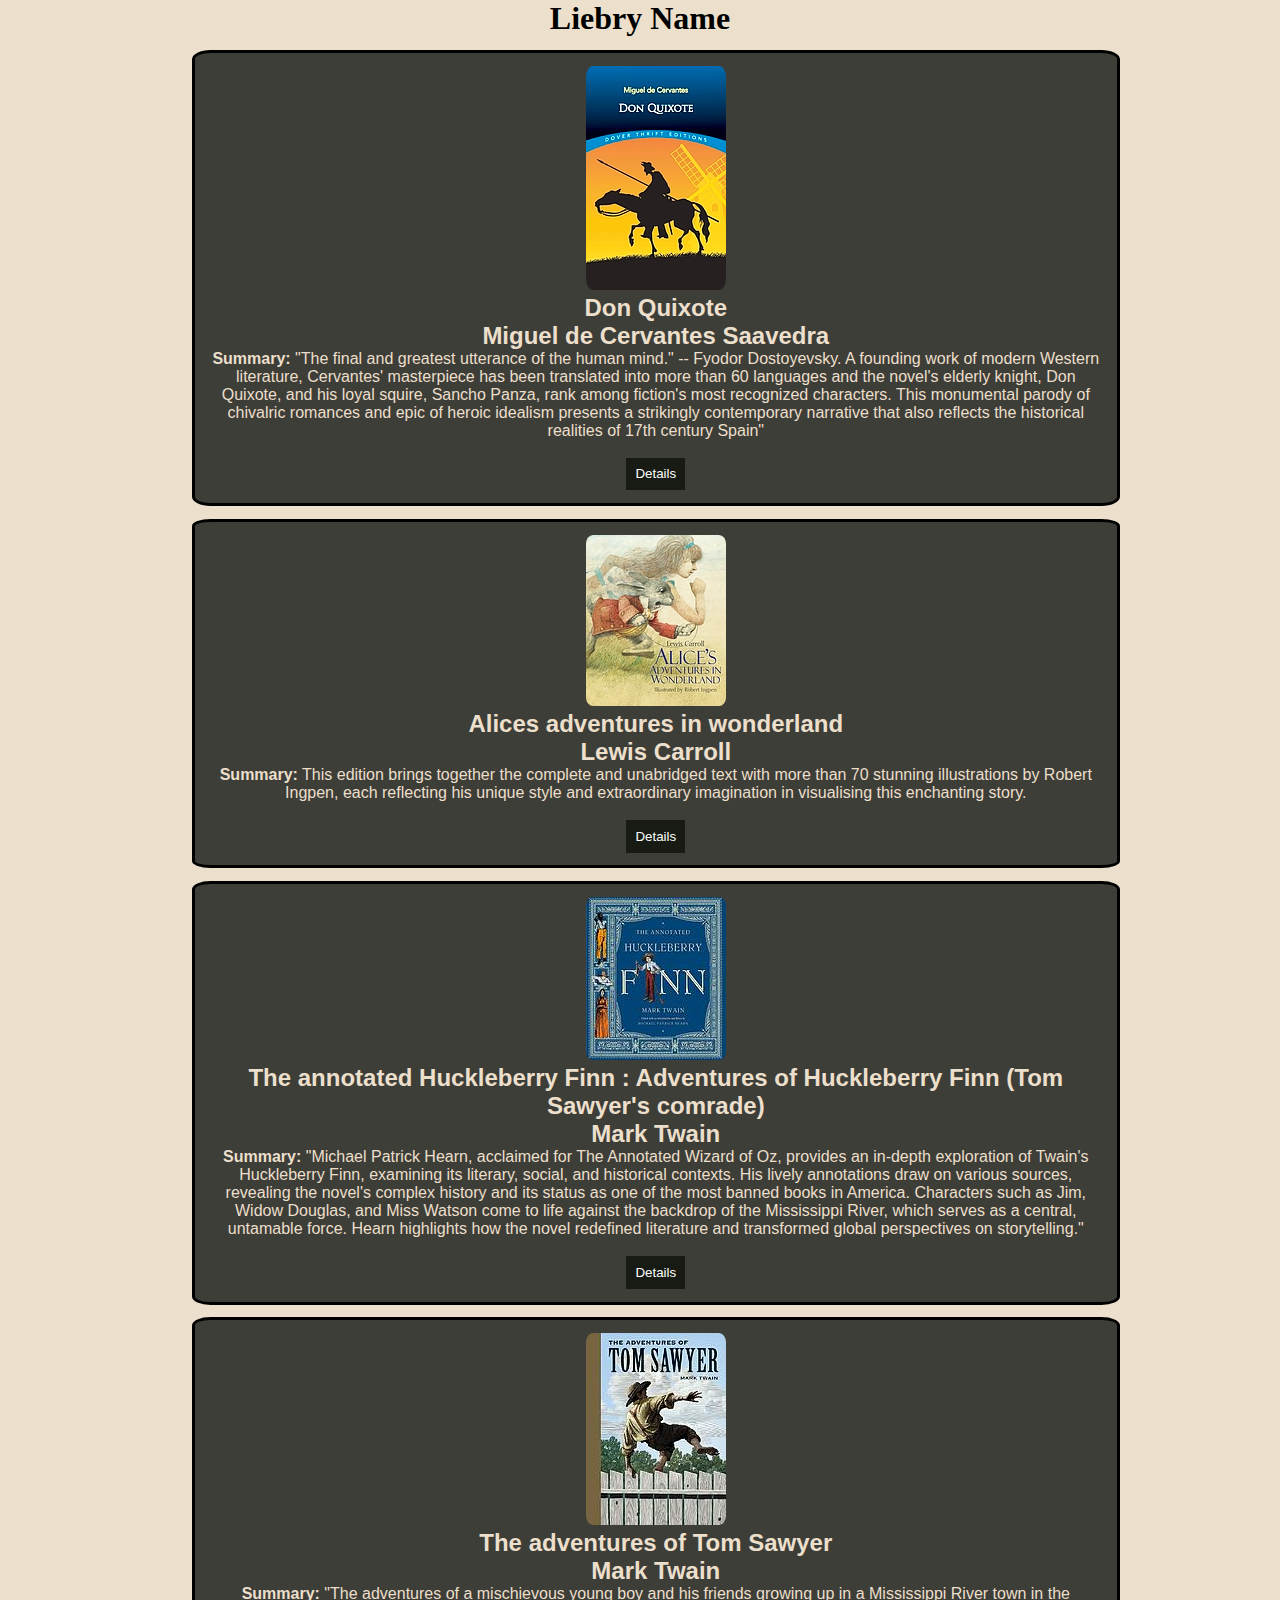
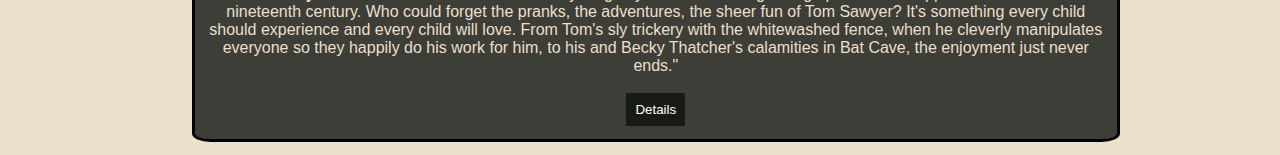
<file: index.html>
<!DOCTYPE html>
<html lang="en">

<head>
    <meta charset="UTF-8">
    <meta name="viewport" content="width=device-width, initial-scale=1.0">

    <title>Liebry</title>
    <link rel="stylesheet" href="style.css">
    <link rel="shortcut icon" href="./imgs/menu_book_24dp_E3E3E3_FILL0_wght400_GRAD0_opsz24.png" type="image/x-icon">
</head>

<body>
    <h1>Liebry Name</h1>
    <div class="Card-Book">
        <ul>
            <li><img src="./imgs/Don-Quixote.jpg" alt=""></li>
            <li>
                <h2>Don Quixote</h2>
            </li>
            <li>
                <h2>Miguel de Cervantes Saavedra</h2>
            </li>
            <li>
                <p><b>Summary:</b> "The final and greatest utterance of the human mind." -- Fyodor Dostoyevsky. A
                    founding work of modern Western literature, Cervantes' masterpiece has been translated into more
                    than 60 languages and the novel's elderly knight, Don Quixote, and his loyal squire, Sancho Panza,
                    rank among fiction's most recognized characters. This monumental parody of chivalric romances and
                    epic of heroic idealism presents a strikingly contemporary narrative that also reflects the
                    historical realities of 17th century Spain"</p>
            </li>
            <li><a href="./Don-Quixote.html"><button>Details</button></a></li>
        </ul>
    </div>
    <div class="Card-Book">
        <ul>
            <li><img src="./imgs/Alices-adventures-in-wonderland.jpg" alt=""></li>
            <li>
                <h2>Alices adventures in wonderland</h2>
            </li>
            <li>
                <h2>Lewis Carroll</h2>
            </li>
            <li>
                <p><b>Summary:</b> This edition brings together the complete and unabridged text with more than 70
                    stunning illustrations by Robert Ingpen, each reflecting his unique style and extraordinary
                    imagination in visualising this enchanting story.</p>
            </li>
            <li><a href="./Alices-adventures-in-wonderland.html"><button>Details</button></a></li>
        </ul>
    </div>
    <div class="Card-Book">
        <ul>
            <li><img src="./imgs/The-annotated-Huckleberry-Finn.jpg" alt=""></li>
            <li>
                <h2>The annotated Huckleberry Finn : Adventures of Huckleberry Finn (Tom Sawyer's comrade)</h2>
            </li>
            <li>
                <h2>Mark Twain</h2>
            </li>
            <li>
                <p><b>Summary:</b> "Michael Patrick Hearn, acclaimed for The Annotated Wizard of Oz, provides an
                    in-depth exploration of Twain's Huckleberry Finn, examining its literary, social, and historical
                    contexts. His lively annotations draw on various sources, revealing the novel's complex history and
                    its status as one of the most banned books in America. Characters such as Jim, Widow Douglas, and
                    Miss Watson come to life against the backdrop of the Mississippi River, which serves as a central,
                    untamable force. Hearn highlights how the novel redefined literature and transformed global
                    perspectives on storytelling."</p>
            </li>
            <li><a href="./The-annotated-Huckleberry-Finn.html"><button>Details</button></a></li>
        </ul>
    </div>
    <div class="Card-Book">
        <ul>
            <li><img src="./imgs/The-adventures-of-Tom-Sawyer.jpg" alt=""></li>
            <li>
                <h2>The adventures of Tom Sawyer</h2>
            </li>
            <li>
                <h2>Mark Twain</h2>
            </li>
            <li>
                <p><b>Summary:</b> "The adventures of a mischievous young boy and his friends growing up in a
                    Mississippi
                    River town in the nineteenth century. Who could forget the pranks, the adventures, the sheer fun of
                    Tom Sawyer? It's something every child should experience and every child will love. From Tom's sly
                    trickery with the whitewashed fence, when he cleverly manipulates everyone so they happily do his
                    work for him, to his and Becky Thatcher's calamities in Bat Cave, the enjoyment just never ends."
                </p>
            </li>
            <li><a href="./The-adventures-of-Tom-Sawyer.html"><button>Details</button></a></li>
        </ul>
    </div>
</body>

</html>
</file>
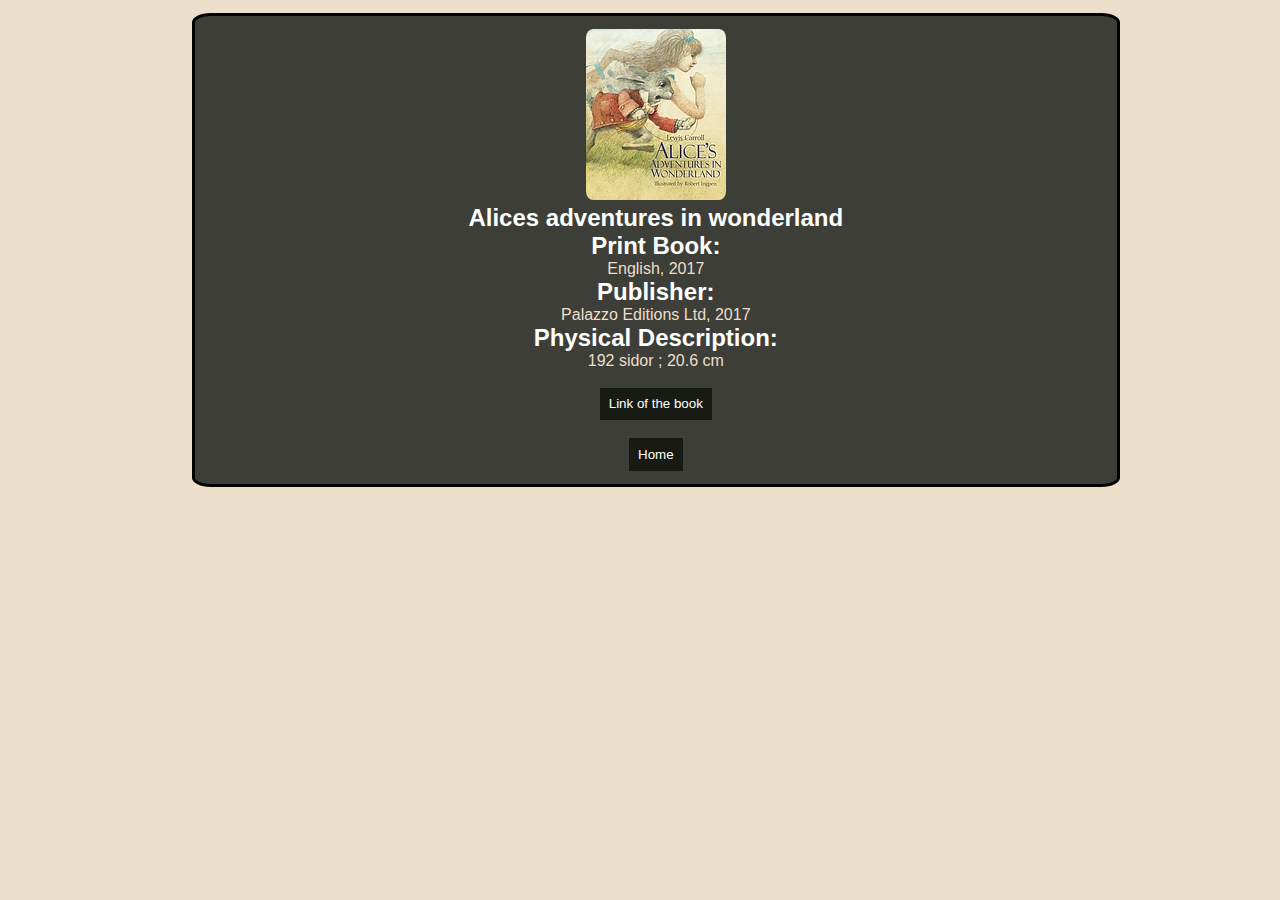
<file: Alices-adventures-in-wonderland.html>
<!DOCTYPE html>
<html lang="en">

<head>
    <meta charset="UTF-8">
    <meta name="viewport" content="width=device-width, initial-scale=1.0">
    <title>Alices adventures in wonderland</title>
    <link rel="stylesheet" href="style.css">
</head>

<body>
    <div class="Card-Book">
        <ul>
            <li><img src="./imgs/Alices-adventures-in-wonderland.jpg" alt=""></li>
            <li>
                <h2><span>Alices adventures in wonderland</span></h2>
            </li>
            <li>
                <h2><b><span>Print Book:</span></b></h2>
                <p>English, 2017</p>
            </li>
            <li>
                <h2><b><span>Publisher:</span></b> </h2>
                <p>Palazzo Editions Ltd, 2017</p>
            </li>
            <li>
                <h2><b><Span>Physical Description:</Span></b>
                </h2>
                <p>192 sidor ; 20.6 cm</p>
            </li>
            <li><a href="https://search.worldcat.org/title/alices-adventures-in-wonderland/oclc/1023201734"><button>Link
                        of the book</button></a></li>
            <li><a href="index.html"><button>Home</button></a></li>

        </ul>
    </div>
</body>

</html>
</file>
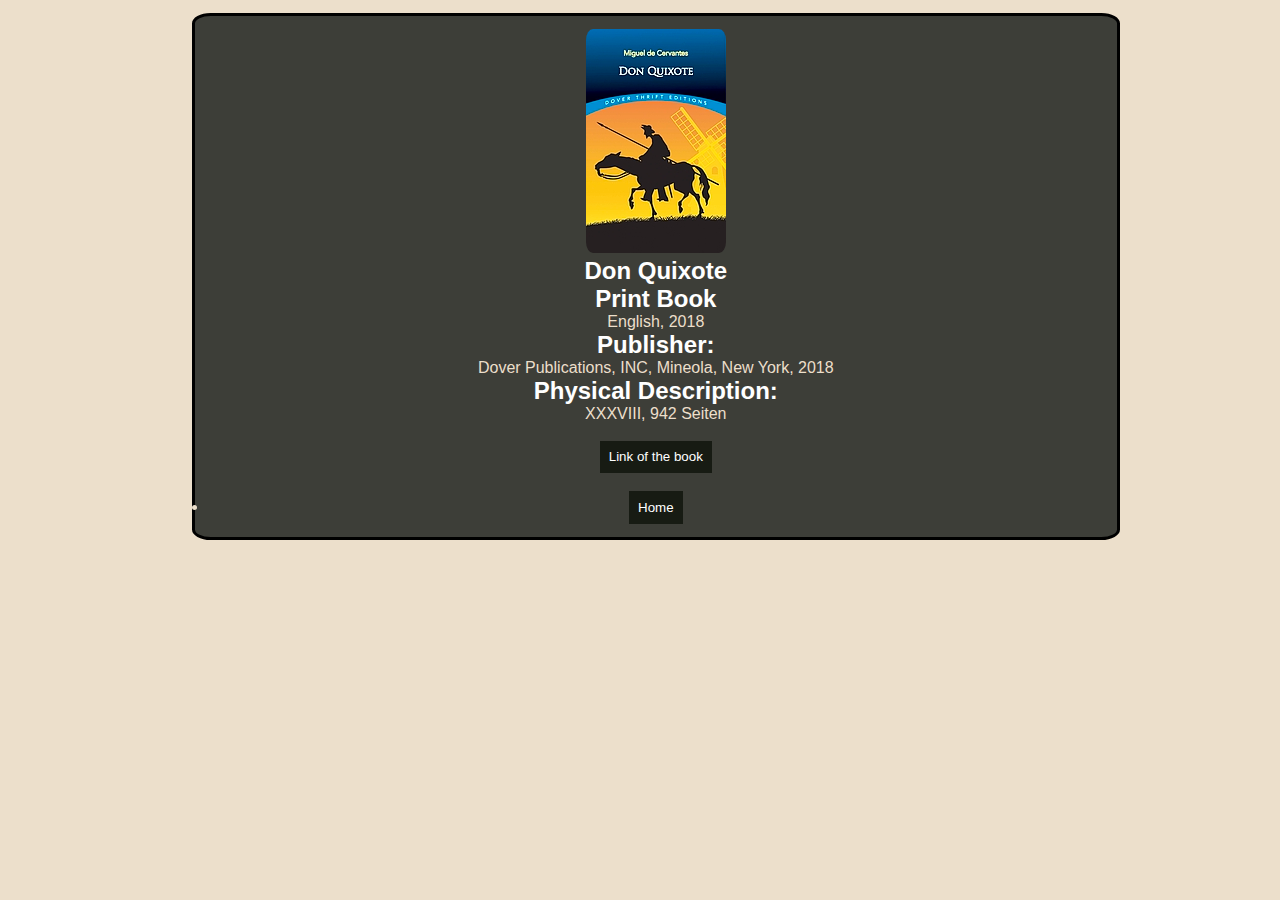
<file: Don-Quixote.html>
<!DOCTYPE html>
<html lang="en">

<head>
    <meta charset="UTF-8">
    <meta name="viewport" content="width=device-width, initial-scale=1.0">
    <title>Don Quixote</title>
    <link rel="stylesheet" href="style.css">
</head>

<body>
    <div class="Card-Book">
        <ul>
            <li><img src="./imgs/Don-Quixote.jpg" alt=""></li>
            <li>
                <h2><span>Don Quixote</span></h2>
            <li>
                <h2><b><span>Print Book</span></b></h2>
                <p>English, 2018</p>
            </li>
            <li>
                <h2><b><span>Publisher:</span></b></h2>
                <p>Dover Publications, INC, Mineola, New York, 2018</p>
            </li>
            <li>
                <h2><b><Span>Physical Description:</Span></b>
                </h2>
                <p>XXXVIII, 942 Seiten</p>
            </li>
            <li><a href="https://search.worldcat.org/title/don-quixote/oclc/1020679308"><button>Link
                        of the book</button></a></li>
        </ul>
        <li><a href="index.html"><button>Home</button></a></li>
    </div>
</body>

</html>
</file>
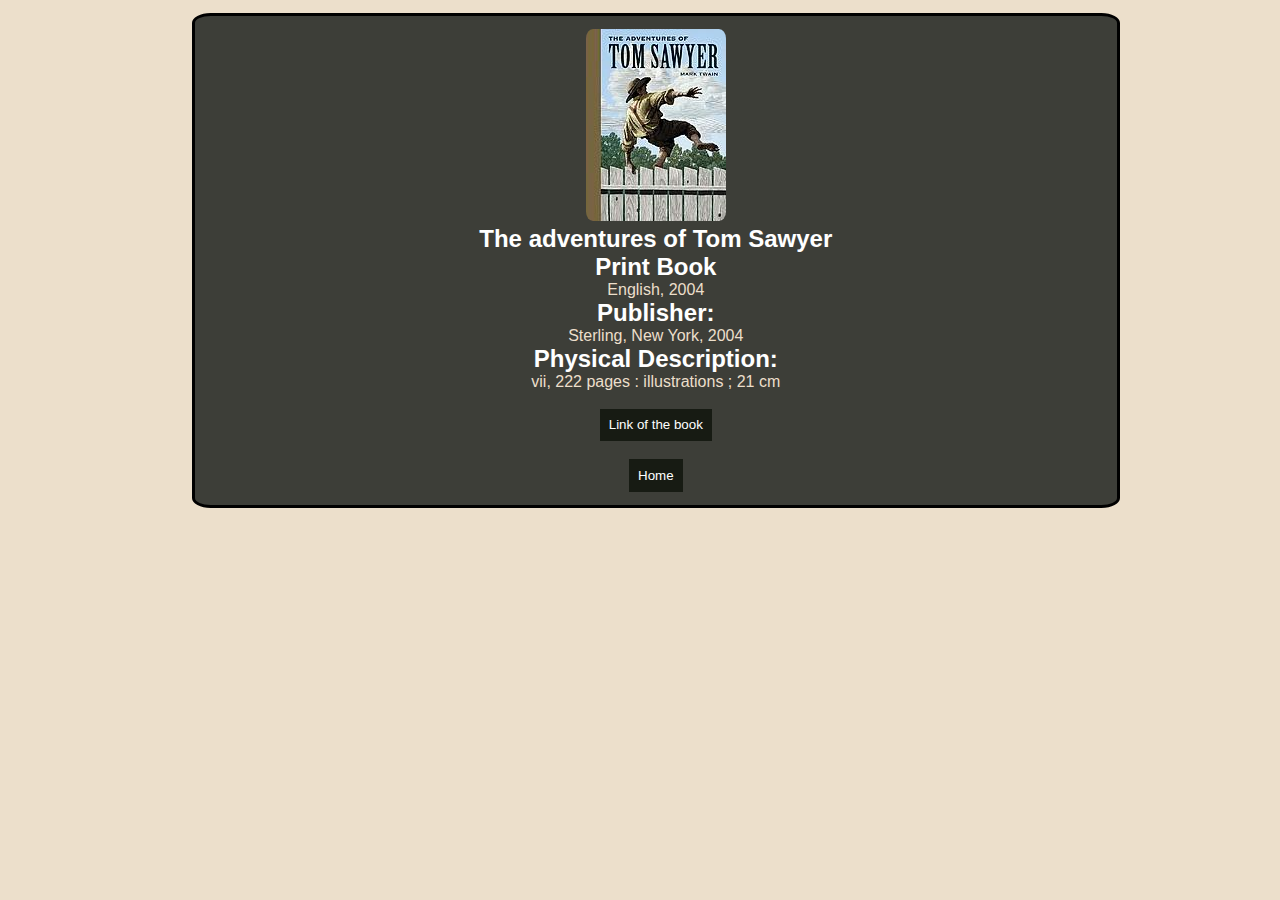
<file: The-adventures-of-Tom-Sawyer.html>
<!DOCTYPE html>
<html lang="en">

<head>
    <meta charset="UTF-8">
    <meta name="viewport" content="width=device-width, initial-scale=1.0">
    <title>The adventures of Tom Sawyer</title>
    <link rel="stylesheet" href="style.css">
</head>

<body>
    <div class="Card-Book">
        <ul>
            <li><img src="./imgs/The-adventures-of-Tom-Sawyer.jpg" alt=""></li>
            <li>
                <h2><span>The adventures of Tom Sawyer</span></h2>
            </li>
            <li>
                <h2><b><span>Print Book</span></b></h2>
                <p>English, 2004</p>
            </li>
            <li>
                <h2><b><span>Publisher:</span></b></h2>
                <p>Sterling, New York, 2004</p>
            </li>
            <li>
                <h2><b><Span>Physical Description:</Span></b>
                </h2>
                <p>vii, 222 pages : illustrations ; 21 cm</p>
            </li>
            <li><a href="https://search.worldcat.org/title/adventures-of-tom-sawyer/oclc/55947995"><button>Link
                        of the book</button></a></li>
            <li><a href="index.html"><button>Home</button></a></li>

        </ul>
    </div>
</body>

</html>
</file>
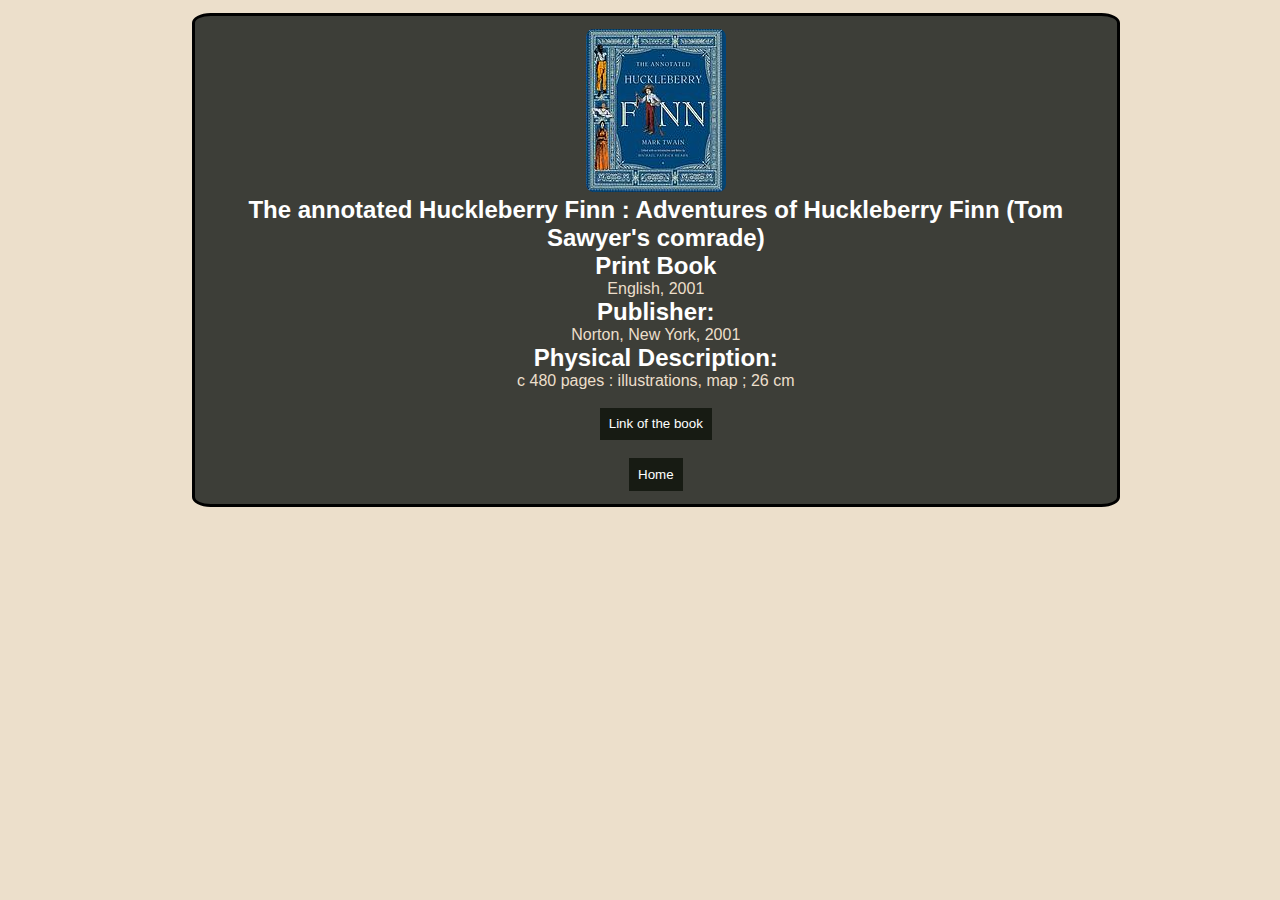
<file: The-annotated-Huckleberry-Finn.html>
<!DOCTYPE html>
<html lang="en">

<head>
    <meta charset="UTF-8">
    <meta name="viewport" content="width=device-width, initial-scale=1.0">
    <title>The-annotated-Huckleberry-Finn</title>
    <link rel="stylesheet" href="style.css">
</head>

<body>
    <div class="Card-Book">
        <ul>
            <li><img src="./imgs/The-annotated-Huckleberry-Finn.jpg" alt=""></li>
            <li>
                <h2><span>The annotated Huckleberry Finn : Adventures of Huckleberry Finn (Tom Sawyer's comrade)</span>
                </h2>
            </li>
            <li>
                <h2><b></b><span>Print Book</span></b></h2>
                <p>English, 2001</p>
            </li>
            <li>
                <h2><b><span>Publisher:</span></b></h2>
                <p>Norton, New York, 2001</p>
            </li>
            <li>
                <h2><b><Span>Physical Description:</Span></b>
                </h2>
                <p>c 480 pages : illustrations, map ; 26 cm</p>
            </li>
            <li><a href="https://search.worldcat.org/title/46792816"><button>Link
                        of the book</button></a></li>
            <li><a href="/index.html"><button>Home</button></a></li>

        </ul>
    </div>
</body>

</html>
</file>
<file: style.css>
* {
    margin: 0%;
    padding: 0%;
}

body {
    background-color: #ecdfcb;
}

h1 {
    text-align: center;
}

.Card-Book {
    border: 0.2em solid black;
    border-radius: 2%;
    padding: 1%;
    margin: 1% 15% 1% 15%;
    text-align: center;
    width: 70%;
    text-decoration: none;
    color: #ecdfcb;
    background-color: #3d3e38;
    font-family: 'Segoe UI', Tahoma, Geneva, Verdana, sans-serif;
}

span {
    color: #ffffff;
}

img {
    border-radius: 5%;
}

ul {
    list-style: none;
}

button {
    border: none;
    background-color: #171b13;
    padding: 1%;
    margin-top: 2%;
    color: white;
}

button:hover {
    background-color: #ecdfcb;
    color: #171b13;

}
</file>
